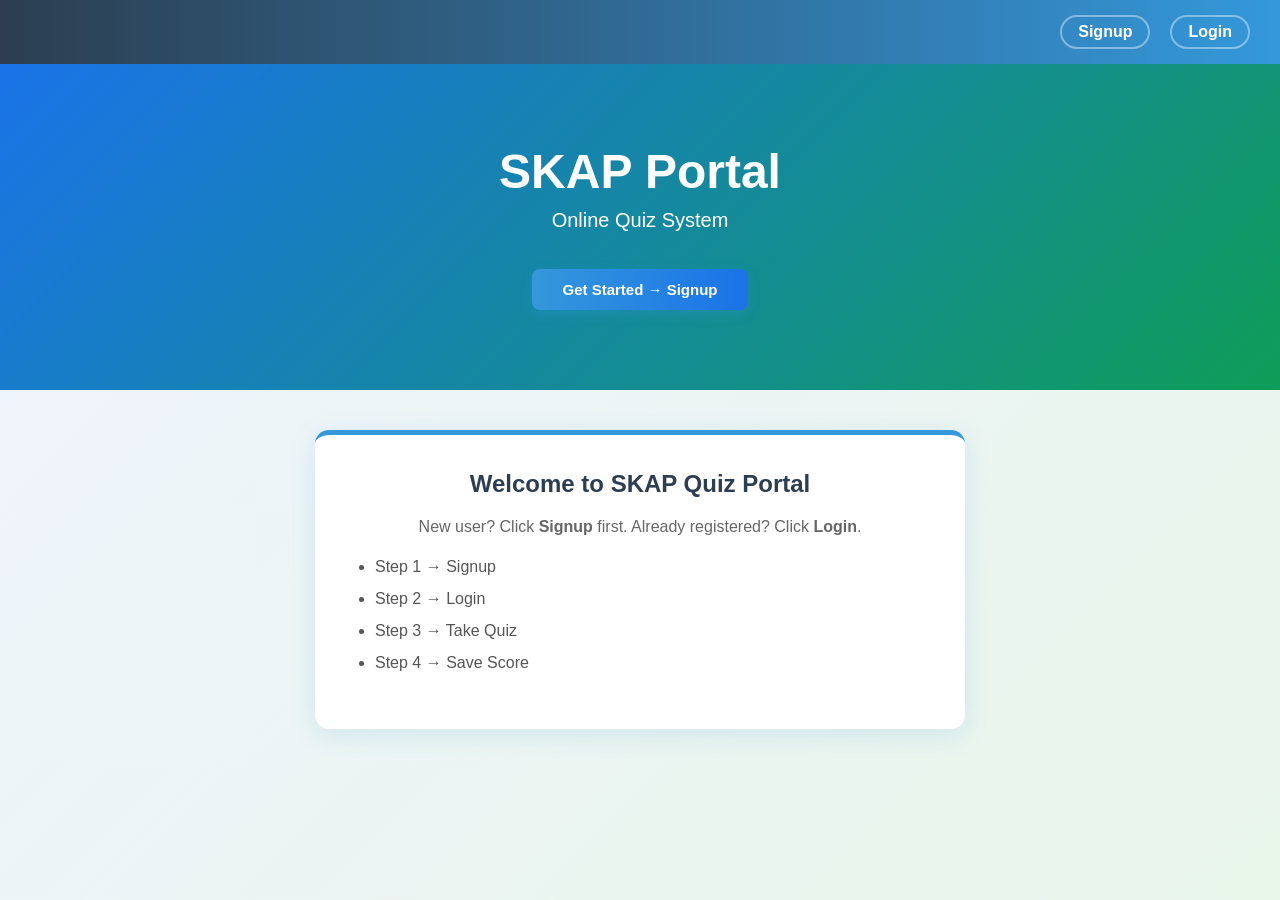
<file: index.html>
<!DOCTYPE html> 
<html> 
<head> 
<meta charset="UTF-8"> 
<title>SKAP Portal</title> 
<link rel="stylesheet" href="style.css"> 
</head> 
<body> 
<header> 
<a href="signup.html">Signup</a> 
<a href="login.html">Login</a> 
</header> 
<div class="hero"> 
<h1>SKAP Portal</h1> 
<p>Online Quiz System</p> 
<a href="signup.html" class="btn">Get Started → Signup</a> 
</div> 
<div class="container"> 
<h2>Welcome to SKAP Quiz Portal</h2> 
<p>New user? Click <b>Signup</b> first. Already registered? Click 
<b>Login</b>.</p> 
<ul> 
<li>Step 1 → Signup</li> 
<li>Step 2 → Login</li> 
<li>Step 3 → Take Quiz</li> 
<li>Step 4 → Save Score</li> 
</ul> 
</div> 
</body> 
</html>
</file>
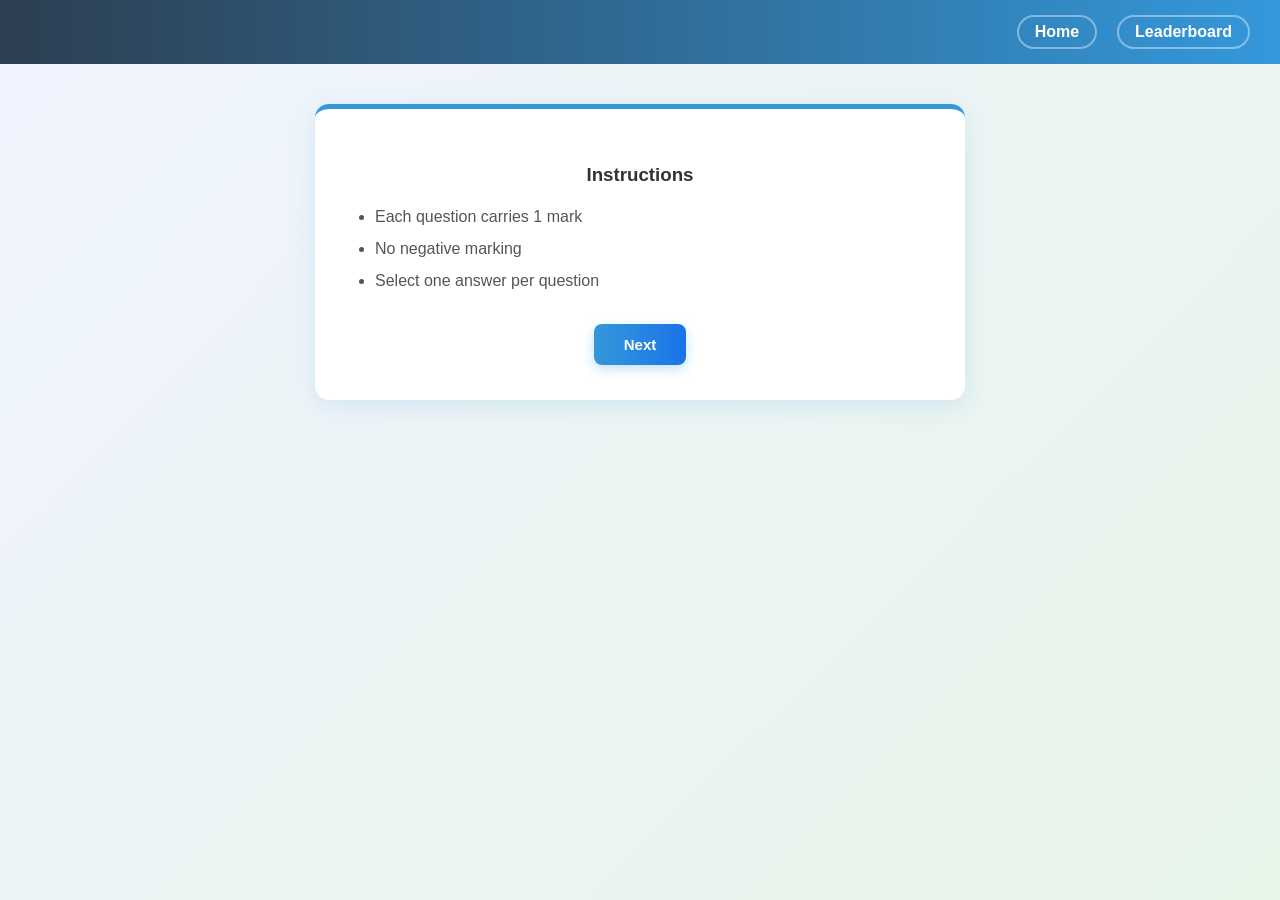
<file: instructions.html>
<!DOCTYPE html> 
<html> 
<head> 
<title>Instructions</title> 
<link rel="stylesheet" href="style.css"> 
</head> 
<body> 
<header> 
<a href="index.html">Home</a> 
<a href="leaderboard.html">Leaderboard</a> 
</header> 
<div class="container"> 
<h2 id="welcome"></h2> 
<h3>Instructions</h3> 
<ul> 
<li>Each question carries 1 mark</li> 
<li>No negative marking</li> 
<li>Select one answer per question</li> 
</ul> 
<a href="topics.html" class="btn">Next</a> 
</div> 
<script src="script.js"></script> 
</body> 
</html>
</file>
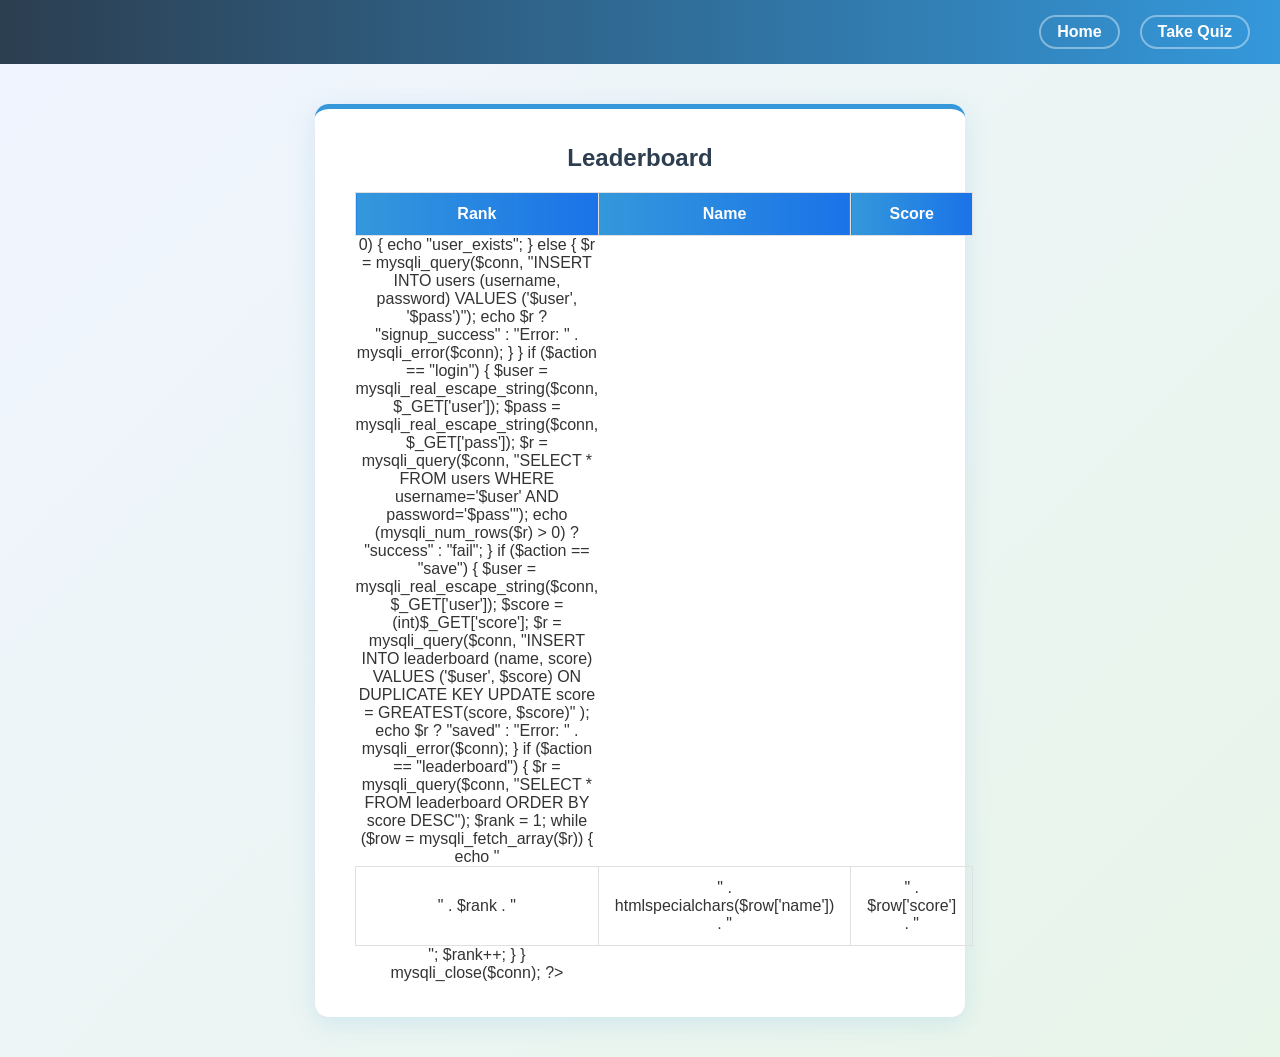
<file: leaderboard.html>
<!DOCTYPE html> 
<html> 
<head> 
<title>Leaderboard</title> 
<link rel="stylesheet" href="style.css"> 
</head> 
<body onload="loadLeaderboard()"> 
<header> 
<a href="index.html">Home</a> 
<a href="topics.html">Take Quiz</a> 
</header> 
 
<div class="container"> 
<h2>Leaderboard</h2> 
<table> 
<thead> 
<tr> 
<th>Rank</th> 
<th>Name</th> 
<th>Score</th> 
</tr> 
</thead> 
<tbody id="leaderboard"> 
<tr><td colspan="3">Loading...</td></tr> 
</tbody> 
</table> 
</div> 
<script src="script.js"></script> 
</body> 
</html>
</file>
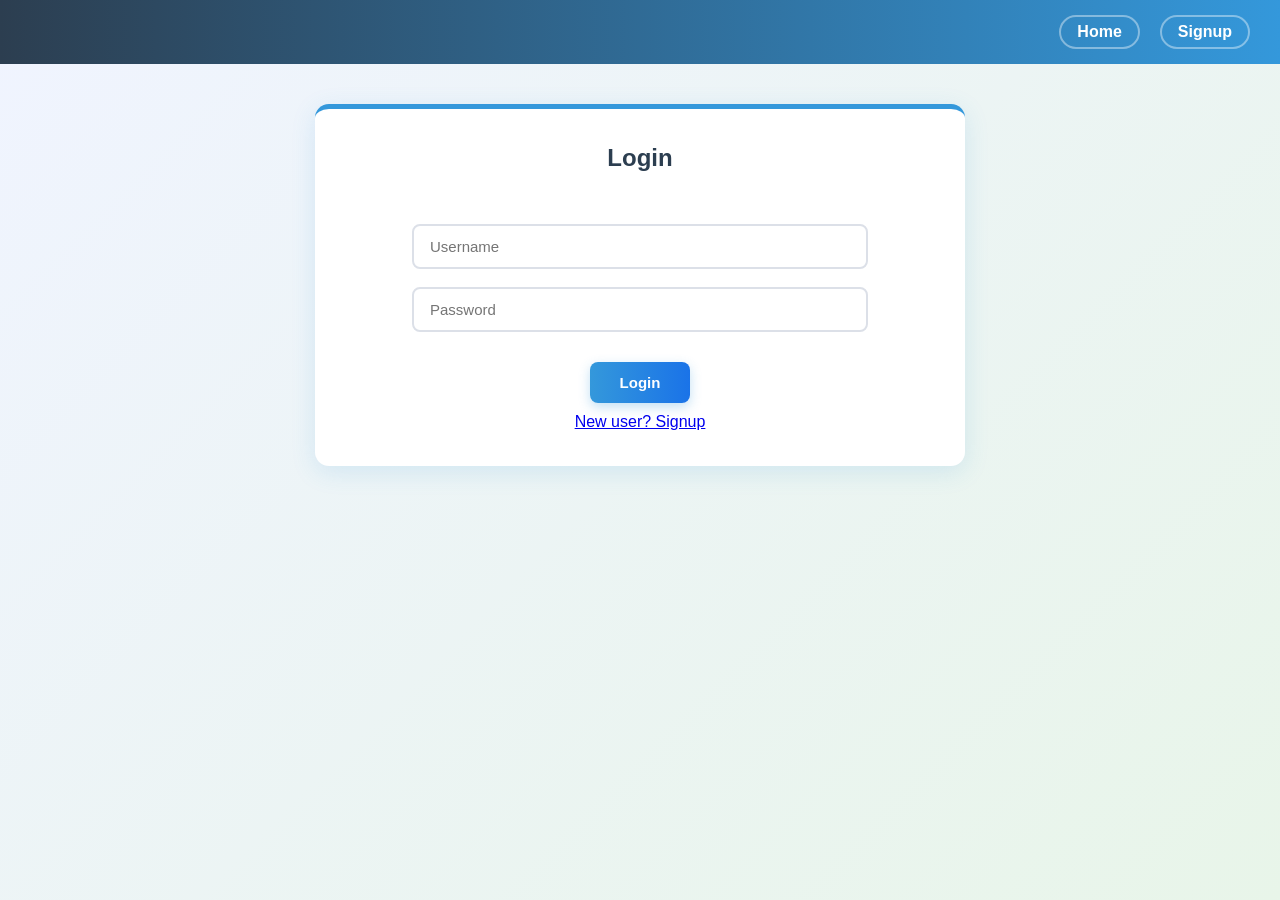
<file: login.html>
<!DOCTYPE html> 
<html> 
<head> 
<title>Login</title> 
<link rel="stylesheet" href="style.css"> 
</head> 
<body> 
<header> 
<a href="index.html">Home</a> 
<a href="signup.html">Signup</a> 
</header> 
<div class="container"> 
<h2>Login</h2> 
<div id="msg"></div> 
<input type="text" id="username" placeholder="Username"><br><br> 
<input type="password" id="password" placeholder="Password"><br><br> 
<button onclick="loginUser()" class="btn">Login</button> 
<p><a href="signup.html">New user? Signup</a></p> 
</div> 
<script src="script.js"></script> 
</body> 
</html>
</file>
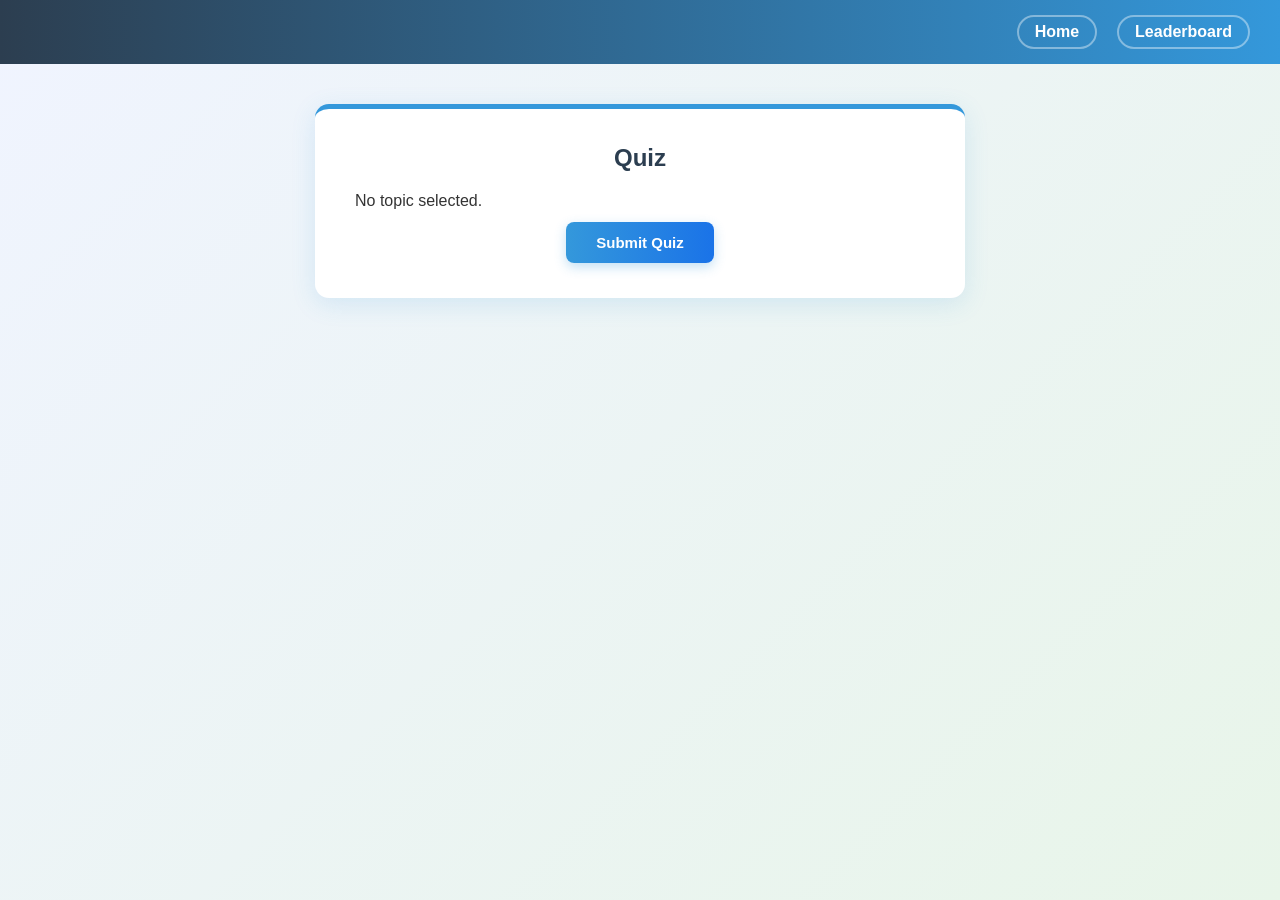
<file: quiz.html>
<!DOCTYPE html> 
<html> 
<head> 
<title>Quiz</title> 
<link rel="stylesheet" href="style.css"> 
</head> 
<body onload="loadQuiz()"> 
<header> 
<a href="index.html">Home</a> 
<a href="leaderboard.html">Leaderboard</a> 
</header> 
<div class="container"> 
<h2 id="quizTitle">Quiz</h2> 
<div id="quizBox"></div> 
<button onclick="calculateScore()" class="btn">Submit Quiz</button> 
</div> 
<script src="script.js"></script> 
</body> 
</html>
</file>
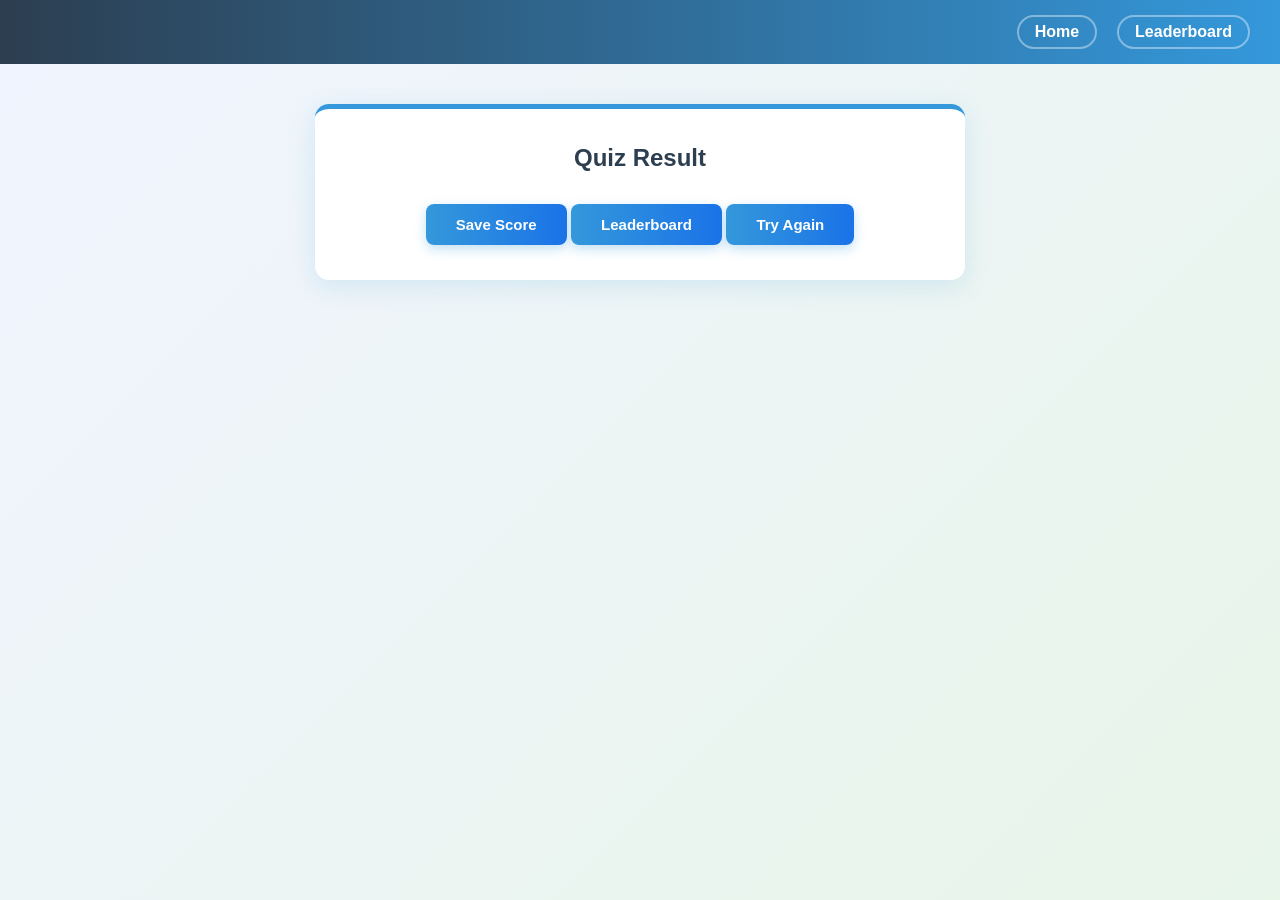
<file: result.html>
<!DOCTYPE html> 
<html> 
<head> 
<title>Result</title> 
<link rel="stylesheet" href="style.css"> 
</head> 
<body> 
<header> 
<a href="index.html">Home</a> 
<a href="leaderboard.html">Leaderboard</a> 
</header> 
<div class="container"> 
<h2>Quiz Result</h2> 
<h3 id="result"></h3> 
<p id="username_display"></p> 
<button onclick="saveToDB()" class="btn">Save Score</button> 
<a href="leaderboard.html" class="btn">Leaderboard</a> 
<a href="topics.html" class="btn">Try Again</a> 
</div> 
<script src="script.js"></script> 
</body> 
</html>
</file>
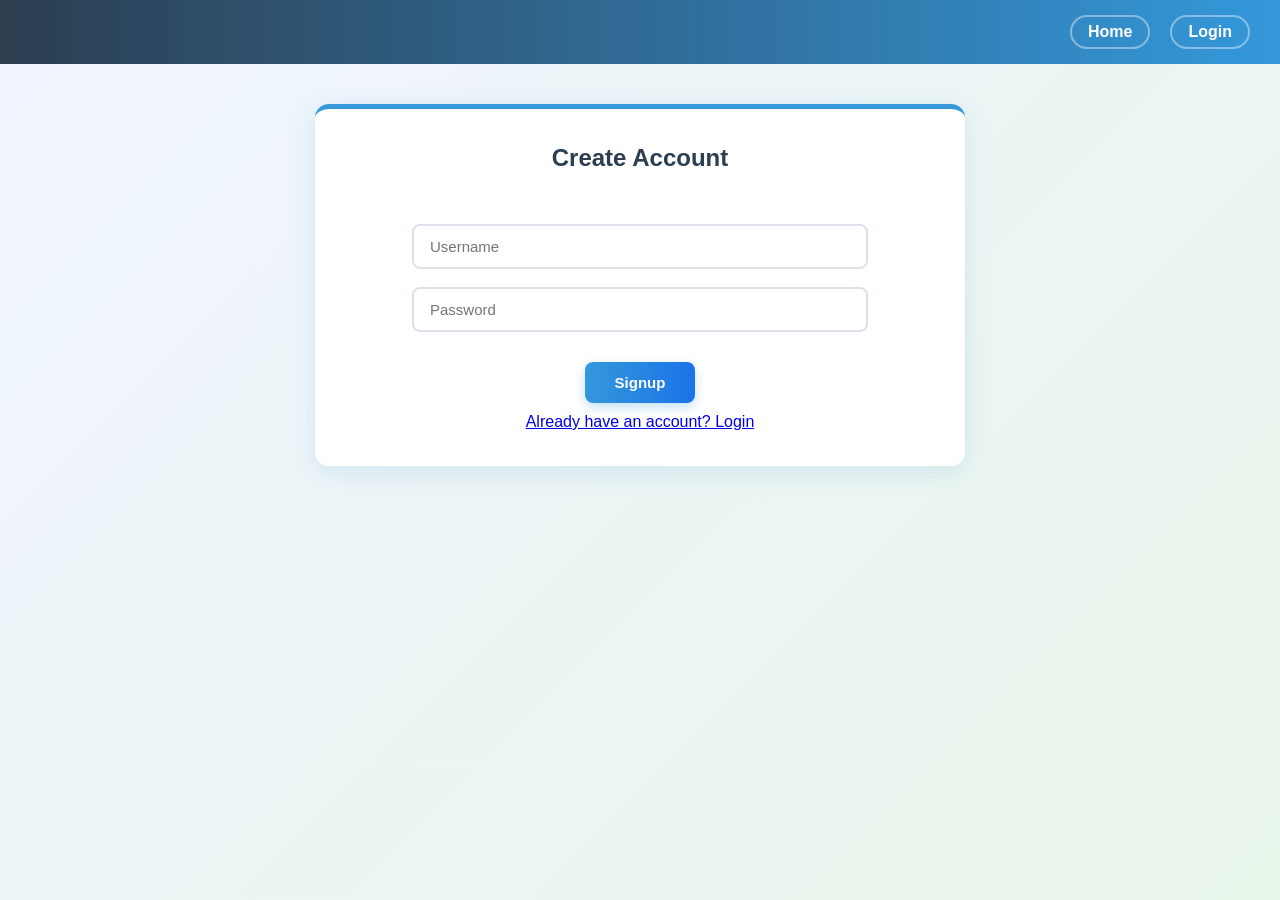
<file: signup.html>
<!DOCTYPE html> 
<html> 
<head> 
<title>Signup</title> 
<link rel="stylesheet" href="style.css"> 
</head> 
<body> 
<header> 
<a href="index.html">Home</a> 
<a href="login.html">Login</a> 
</header> 
<div class="container"> 
<h2>Create Account</h2> 
<div id="msg"></div> 
<input type="text" id="newuser" placeholder="Username"><br><br> 
<input type="password" id="newpass" placeholder="Password"><br><br> 
<button onclick="signup()" class="btn">Signup</button> 
<p><a href="login.html">Already have an account? Login</a></p> 
</div> 
<script src="script.js"></script> 
</body> 
</html>
</file>
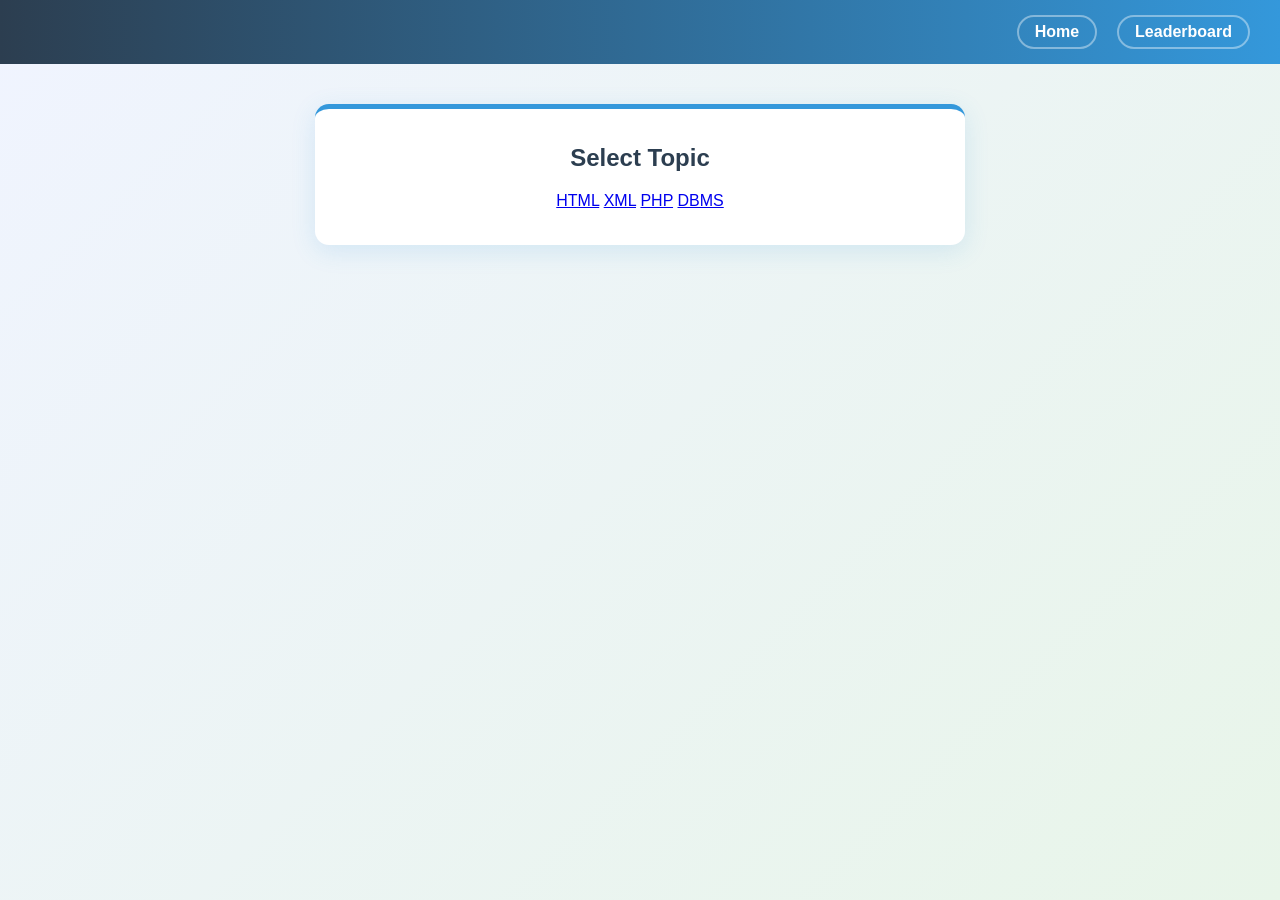
<file: topics.html>
<!DOCTYPE html> 
<html> 
<head> 
<title>Topics</title> 
<link rel="stylesheet" href="style.css"> 
</head> 
<body> 
<header> 
<a href="index.html">Home</a> 
<a href="leaderboard.html">Leaderboard</a> 
</header> 
<div class="container"> 
<h2>Select Topic</h2> 
<a href="quiz.html?topic=html">HTML</a> 
<a href="quiz.html?topic=xml">XML</a> 
<a href="quiz.html?topic=php">PHP</a> 
<a href="quiz.html?topic=dbms">DBMS</a> 
</div> 
</body> 
</html>
</file>
<file: style.css>
* { box-sizing: border-box; margin: 0; padding: 0; } 
body { 
    font-family: Arial, sans-serif; 
    background: linear-gradient(135deg, #f0f4ff, #e8f5e9); 
    min-height: 100vh; 
    text-align: center; 
    color: #333; 
} 
header { 
    background: linear-gradient(to right, #2c3e50, #3498db); 
    padding: 15px 30px; 
    display: flex; 
    justify-content: flex-end; 
    gap: 20px; 
} 
 
header a { 
    color: white; 
    text-decoration: none; 
    font-weight: bold; 
    padding: 6px 16px; 
    border-radius: 20px; 
    border: 2px solid rgba(255,255,255,0.4); 
} 
header a:hover { background: rgba(255,255,255,0.2); } 
.hero { 
    background: linear-gradient(135deg, #1a73e8, #0f9d58); 
    color: white; 
    padding: 80px 20px; 
} 
.hero h1 { font-size: 48px; margin-bottom: 10px; } 
.hero p  { font-size: 20px; margin-bottom: 25px; } 
.container { 
    background: white; 
    width: 55%; 
    max-width: 650px; 
    margin: 40px auto; 
    padding: 35px 40px; 
    border-radius: 14px; 
    box-shadow: 0 6px 24px rgba(52,152,219,0.15); 
    border-top: 5px solid #3498db; 
} 
.container h2 { color: #2c3e50; margin-bottom: 20px; } 
.container ul { text-align: left; padding-left: 20px; line-height: 2; color: #555; margin: 
15px auto; } 
.container p  { color: #666; margin-top: 10px; } 
input[type="text"], 
input[type="password"] { 
    width: 80%; 
    padding: 12px 16px; 
    border: 2px solid #dce0e8; 
    border-radius: 8px; 
    font-size: 15px; 
    outline: none; 
} 
input[type="text"]:focus, 
input[type="password"]:focus { border-color: #3498db; } 
.btn { 
    background: linear-gradient(to right, #3498db, #1a73e8); 
    color: white; 
    padding: 12px 30px; 
    text-decoration: none; 
    border: none; 
    border-radius: 8px; 
    cursor: pointer; 
    display: inline-block; 
    margin-top: 12px; 
    font-size: 15px; 
    font-weight: bold; 
    box-shadow: 0 4px 12px rgba(52,152,219,0.3); 
    transition: all 0.3s; 
} 
 
.btn:hover { 
    background: linear-gradient(to right, #2980b9, #1558b0); 
    transform: translateY(-2px); 
} 
#quizBox { text-align: left; margin-top: 15px; } 
#quizBox p { 
    background: #f0f7ff; 
    border-left: 4px solid #3498db; 
    padding: 10px 14px; 
    margin: 15px 0 6px 0; 
    border-radius: 4px; 
    font-weight: bold; 
    color: #2c3e50; 
} 
#quizBox label { color: #444; font-size: 14px; cursor: pointer; } 
#quizBox input[type="radio"] { margin-right: 8px; } 
table { width: 100%; margin-top: 20px; border-collapse: collapse; } 
th, td { padding: 12px 16px; border: 1px solid #e0e0e0; } 
th { background: linear-gradient(to right, #3498db, #1a73e8); color: white; } 
tr:nth-child(even) { background: #f0f7ff; } 
tr:hover { background: #dbeeff; } 
#msg { padding: 10px; margin-bottom: 12px; border-radius: 6px; font-weight: bold; } 
.msg-success { background: #d4edda; color: #155724; border: 1px solid #c3e6cb; } 
.msg-error   { background: #f8d7da; color: #721c24; border: 1px solid #f5c6cb; } 
@media (max-width: 700px) { 
    .container { width: 92%; padding: 25px 18px; } 
    .hero h1 { font-size: 30px; } 
    input[type="text"], input[type="password"] { width: 100%; } 
}
</file>
